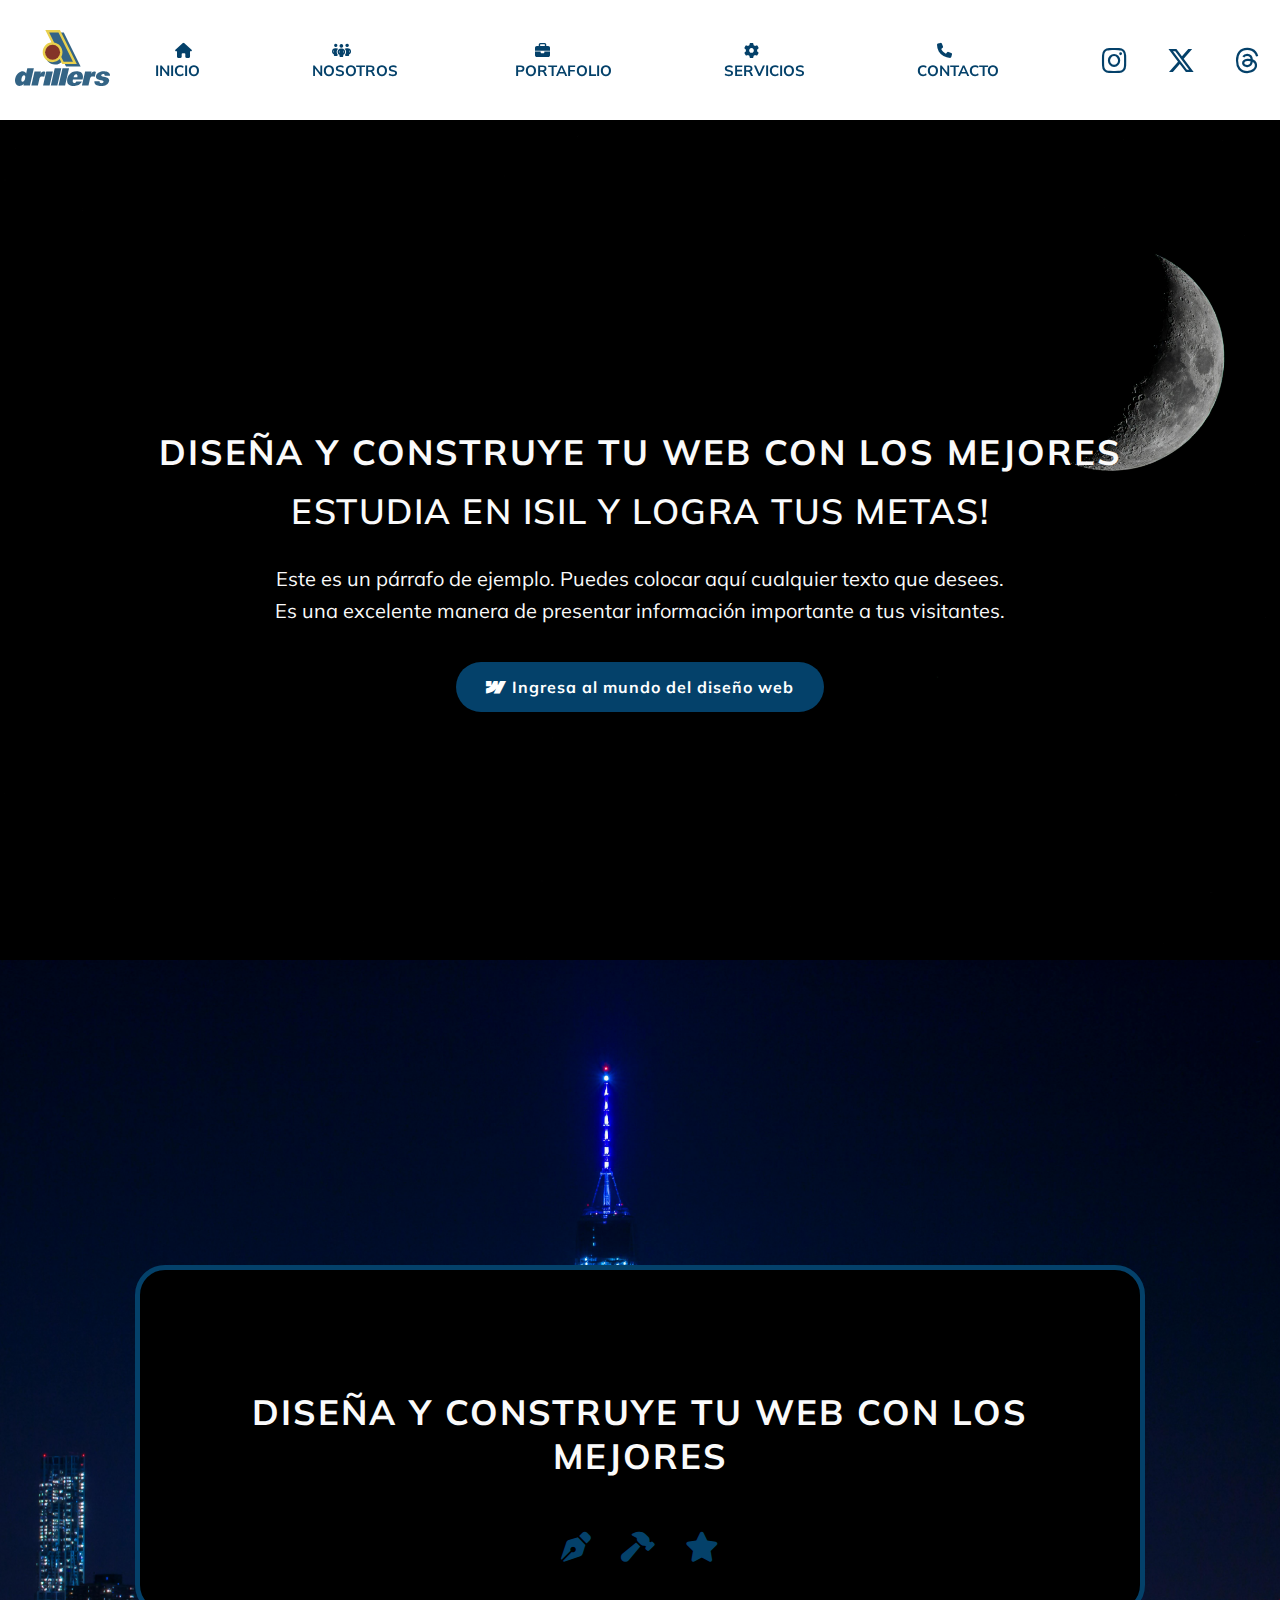
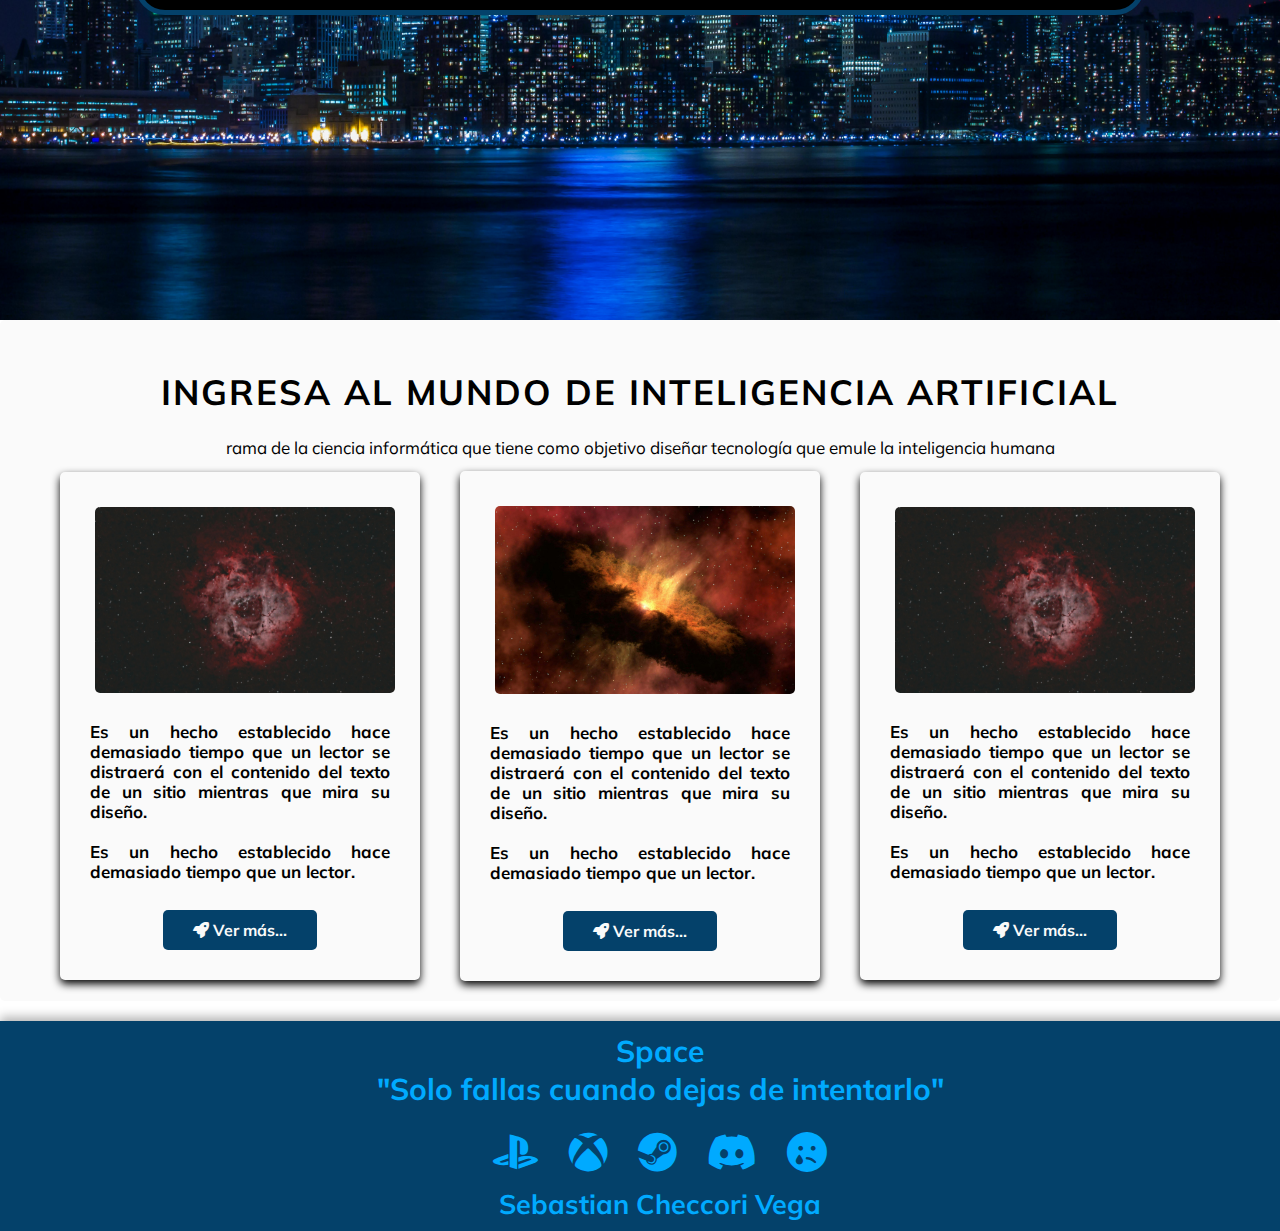
<file: index.html>
<!DOCTYPE html>
<html lang="en">
<head>
    <meta charset="UTF-8">
    <meta name="viewport" content="width=device-width, initial-scale=1.0">
    <title>Document</title>
    <link href="https://fonts.googleapis.com/css2?family=Mulish:ital,wght@0,200..1000;1,200..1000&display=swap" rel="stylesheet">
    <link rel="stylesheet" href="css/estilosindex.css">
    <link rel="stylesheet" href="css/all.css">
</head>
<body>
    <header>
        <div class="logo">
            <img src="imagen/logo02.svg" alt="Tu Logotipo">
        </div>
        <nav>
            <ul>
                <li><a href="index.html"><i class="fa-solid fa-house"></i>INICIO</a></li>
                <li><a href="Nosotros.html"><i class="fa-solid fa-people-group"></i> NOSOTROS</a></li>
                <li><a href="Potafolio.html"><i class="fa-solid fa-briefcase"></i> PORTAFOLIO</a></li>
                <li><a href="Servivios.html"><i class="fa-solid fa-gear"></i> SERVICIOS</a></li>
                <li><a href="Contacto.html"><i class="fa-solid fa-phone"></i> CONTACTO</a></li>
                               
            </ul>
        </nav>
        <div class="iconos">
            <a href="https://www.instagram.com/"><i class="fa-brands fa-instagram"></i></i></a>
            <a href="https://x.com/"><i class="fa-brands fa-x-twitter"></i></a>
            <a href="https://www.threads.net/"><i class="fa-brands fa-threads"></i></i></a>
        </div>
    </header>
    <main>
         <!-- Contenido de la página primera seccion -->

        <section class="principal">
            <div class="contenidouno">
                <h1>Diseña y Construye tu Web con los mejores</h1>
                <h2>Estudia en ISIL y logra tus metas!</h2>
                <p>Este es un párrafo de ejemplo. Puedes colocar aquí cualquier texto que desees. 
                   <br> Es una excelente manera de presentar información importante a tus visitantes.
                </p>
                <div class="botones">
                    <a href="#" class="button"><i class="fa-brands fa-webflow"></i> Ingresa al mundo del diseño web</a>
                </div>
            </div>
        </section>
    
         <!-- Contenido de la página segunda seccion -->

        <section class="banner">
            <div class="contenidodos">
                <h2>Diseña y Construye tu Web con los mejores</h2>


                <div class="figuras">
                    <a href="https://fontawesome.com/start"><i class="fa-solid fa-pen-nib"></i></a>
                    <a href="https://fontawesome.com/start"><i class="fa-solid fa-hammer"></i></a>
                    <a href="https://fontawesome.com/start"><i class="fa-solid fa-star"></i></a>
                </div>
            </div>

        </section>



        <!-- Contenido de la página tercera seccion -->

      <section class="galeria">
        <h2>Ingresa al mundo de Inteligencia Artificial</h2>
        <p class="parrafo"> rama de la ciencia informática que tiene como objetivo diseñar 
          tecnología que emule la inteligencia humana</p>

        <div class="contenidotres">
           <!-- Columna 1 -->
          <div class="columna">
            <img src="imagen/pexels-felixmittermeier-957061.jpg" alt="Imagen 1">
            <p>
              Es un hecho establecido hace demasiado tiempo que un lector 
              se distraerá con el contenido del texto de un sitio mientras 
              que mira su diseño.
            </p>
            <p>
              Es un hecho establecido hace demasiado tiempo que un lector.
            </p>
            <a href="enlace1.html">
              <i class="fa-solid fa-rocket"></i> Ver más...</a>
          </div>
    <!-- Columna 2 -->
          <div class="columna">
            <img src="imagen/pexels-pixabay-41951.jpg" alt="Imagen 2">
            <p>
              Es un hecho establecido hace demasiado tiempo que un lector 
              se distraerá con el contenido del texto de un sitio mientras 
              que mira su diseño.
            </p>
            <p>
              Es un hecho establecido hace demasiado tiempo que un lector.
            </p>
            <a href="enlace2.html">
              <i class="fa-solid fa-rocket"></i> Ver más...</a>
          </div>
    <!-- Columna 3 -->
          <div class="columna">
            <img src="imagen/pexels-felixmittermeier-957061.jpg" alt="Imagen 3">
            <p>
              Es un hecho establecido hace demasiado tiempo que un lector 
              se distraerá con el contenido del texto de un sitio mientras 
              que mira su diseño.
            </p>
            <p>
              Es un hecho establecido hace demasiado tiempo que un lector.
            </p>
            <a href="enlace3.html">
              <i class="fa-solid fa-rocket"></i> Ver más...</a>
          </div>
      </div>
     </section>

    </main>




    <footer class="footer">
        <div class="filas">
          <h3>Space</h3>
        </div>
        <p>"Solo fallas cuando dejas de intentarlo"</p>
        <div class="filas">
          <div class="social-icons1">
            <ul class="social-icons">
              <li><a href="https://www.facebook.com" target="_blank"><i class="fa-brands fa-playstation"></i></a></li>
              <li><a href="https://www.twitter.com" target="_blank"><i class="fa-brands fa-xbox"></i></a></li>
              <li><a href="https://www.instagram.com" target="_blank"><i class="fa-brands fa-steam"></i></a></li>
              <li><a href="https://www.linkedin.com" target="_blank"><i class="fa-brands fa-discord"></i></a></li>
              <li><a href="https://www.youtube.com" target="_blank"><i class="fa-solid fa-face-sad-tear"></i></a></li>
          </ul>
          </div>
        </div>
        <h4>Sebastian Checcori Vega</h4>
      </footer>
</body>
</html>
</file>
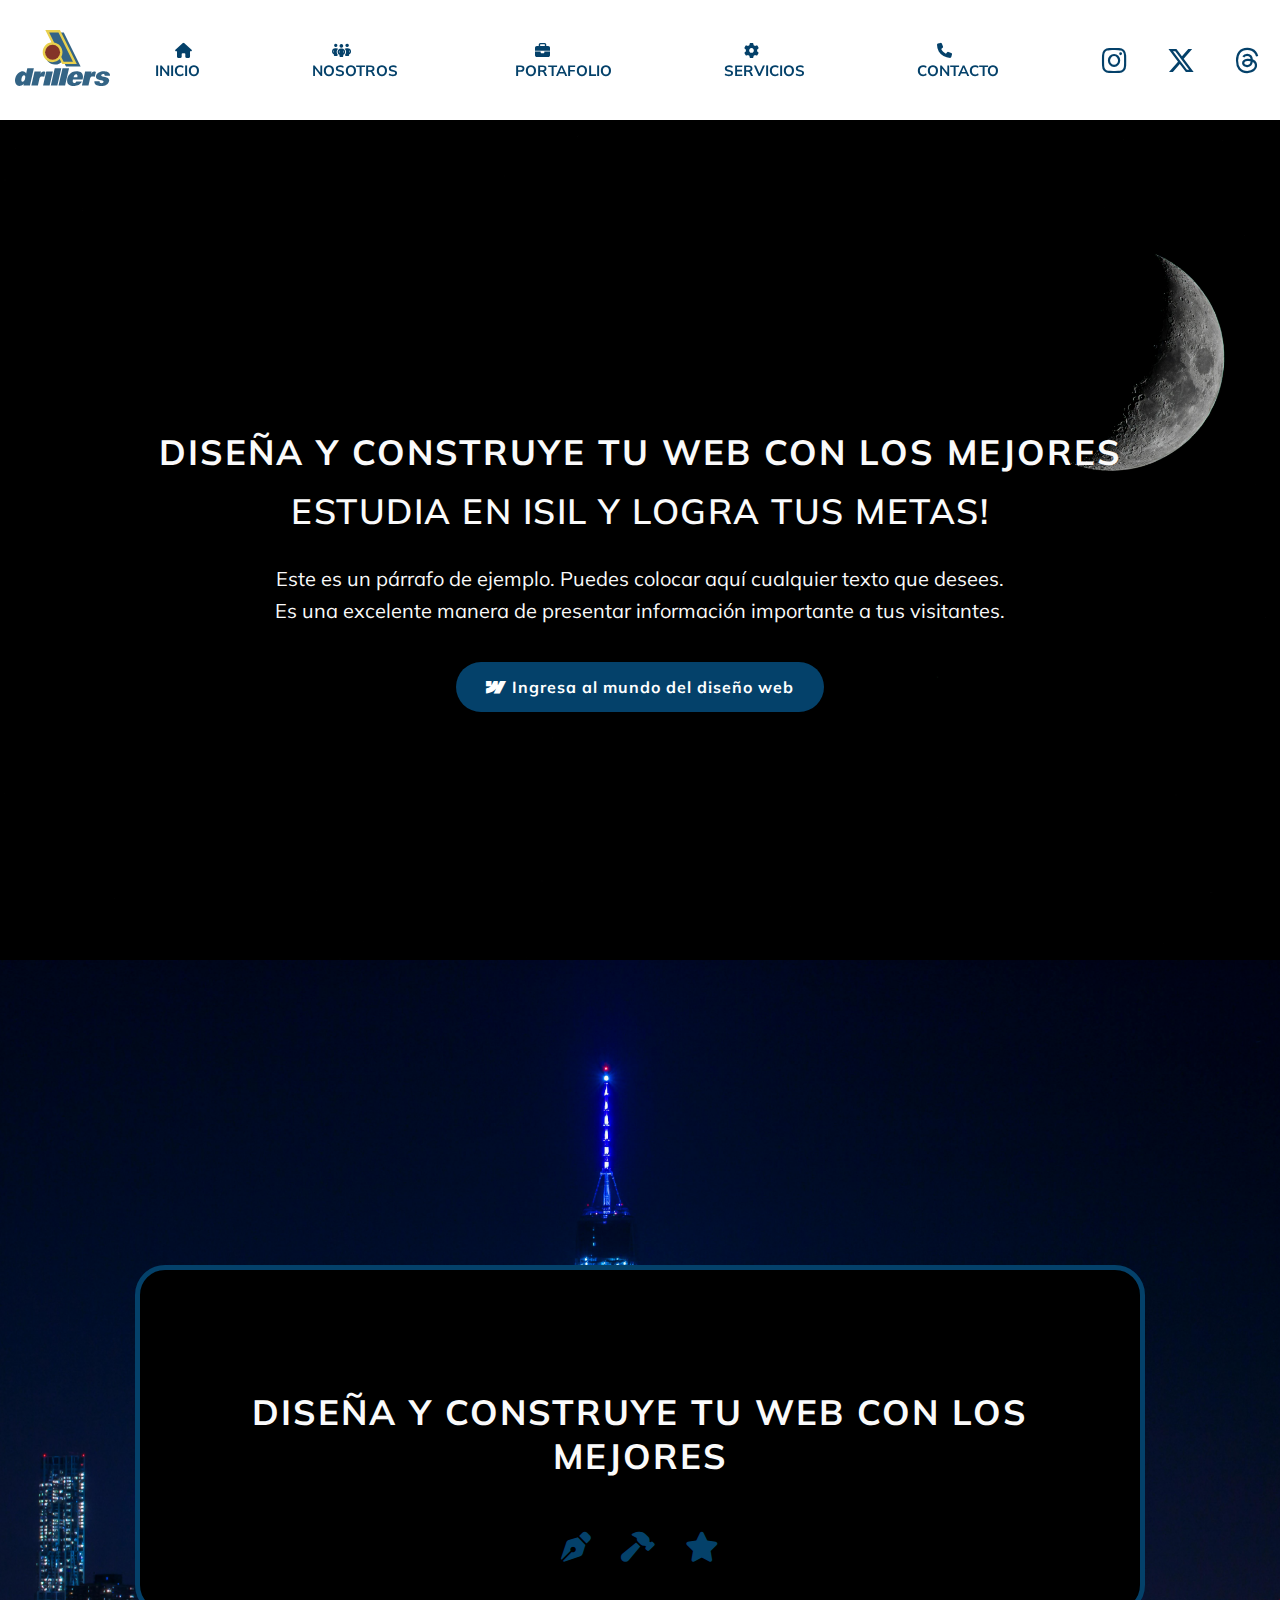
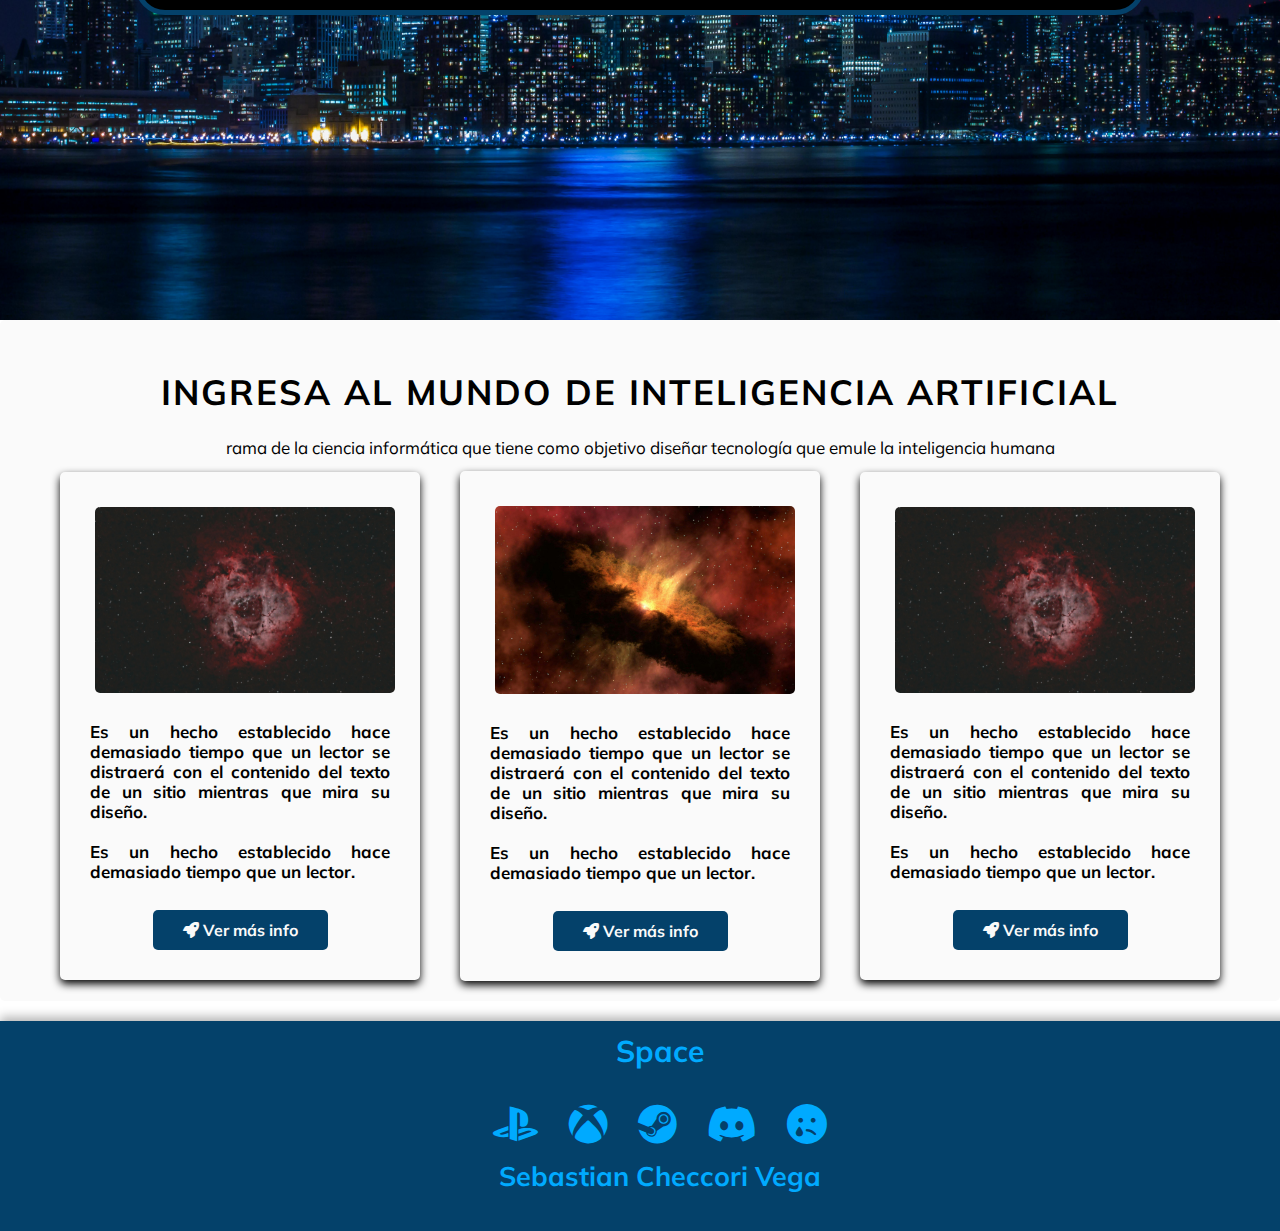
<file: Contacto.html>
<!DOCTYPE html>
<html lang="en">
<head>
    <meta charset="UTF-8">
    <meta name="viewport" content="width=device-width, initial-scale=1.0">
    <title>Document</title>
    <link href="https://fonts.googleapis.com/css2?family=Mulish:ital,wght@0,200..1000;1,200..1000&display=swap" rel="stylesheet">
    <link rel="stylesheet" href="css/estilosindex.css">
    <link rel="stylesheet" href="css/all.css">
</head>
<body>
    <header>
        <div class="logo">
            <img src="imagen/logo02.svg" alt="Tu Logotipo">
        </div>
        <nav>
            <ul>
                <li><a href="index.html"><i class="fa-solid fa-house"></i>INICIO</a></li>
                <li><a href="Nosotros.html"><i class="fa-solid fa-people-group"></i> NOSOTROS</a></li>
                <li><a href="Potafolio.html"><i class="fa-solid fa-briefcase"></i> PORTAFOLIO</a></li>
                <li><a href="Servivios.html"><i class="fa-solid fa-gear"></i> SERVICIOS</a></li>
                <li><a href="Contacto.html"><i class="fa-solid fa-phone"></i> CONTACTO</a></li>
                               
            </ul>
        </nav>
        <div class="iconos">
            <a href="https://www.instagram.com/"><i class="fa-brands fa-instagram"></i></i></a>
            <a href="https://x.com/"><i class="fa-brands fa-x-twitter"></i></a>
            <a href="https://www.threads.net/"><i class="fa-brands fa-threads"></i></i></a>
        </div>
    </header>
    <main>
         <!-- Contenido de la página primera seccion -->

        <section class="principal">
            <div class="contenidouno">
                <h1>Diseña y Construye tu Web con los mejores</h1>
                <h2>Estudia en ISIL y logra tus metas!</h2>
                <p>Este es un párrafo de ejemplo. Puedes colocar aquí cualquier texto que desees. 
                   <br> Es una excelente manera de presentar información importante a tus visitantes.
                </p>
                <div class="botones">
                    <a href="#" class="button"><i class="fa-brands fa-webflow"></i> Ingresa al mundo del diseño web</a>
                </div>
            </div>
        </section>
    
         <!-- Contenido de la página segunda seccion -->

        <section class="banner">
            <div class="contenidodos">
                <h2>Diseña y Construye tu Web con los mejores</h2>


                <div class="figuras">
                    <a href="https://fontawesome.com/start"><i class="fa-solid fa-pen-nib"></i></a>
                    <a href="https://fontawesome.com/start"><i class="fa-solid fa-hammer"></i></a>
                    <a href="https://fontawesome.com/start"><i class="fa-solid fa-star"></i></a>
                </div>
            </div>

        </section>



        <!-- Contenido de la página tercera seccion -->

      <section class="galeria">
        <h2>Ingresa al mundo de Inteligencia Artificial</h2>
        <p class="parrafo"> rama de la ciencia informática que tiene como objetivo diseñar 
          tecnología que emule la inteligencia humana</p>

        <div class="contenidotres">
           <!-- Columna 1 -->
          <div class="columna">
            <img src="imagen/pexels-felixmittermeier-957061.jpg" alt="Imagen 1">
            <p>
              Es un hecho establecido hace demasiado tiempo que un lector 
              se distraerá con el contenido del texto de un sitio mientras 
              que mira su diseño.
            </p>
            <p>
              Es un hecho establecido hace demasiado tiempo que un lector.
            </p>
            <a href="enlace1.html">
              <i class="fa-solid fa-rocket"></i> Ver más info</a>
          </div>
    <!-- Columna 2 -->
          <div class="columna">
            <img src="imagen/pexels-pixabay-41951.jpg" alt="Imagen 2">
            <p>
              Es un hecho establecido hace demasiado tiempo que un lector 
              se distraerá con el contenido del texto de un sitio mientras 
              que mira su diseño.
            </p>
            <p>
              Es un hecho establecido hace demasiado tiempo que un lector.
            </p>
            <a href="enlace2.html">
              <i class="fa-solid fa-rocket"></i> Ver más info</a>
          </div>
    <!-- Columna 3 -->
          <div class="columna">
            <img src="imagen/pexels-felixmittermeier-957061.jpg" alt="Imagen 3">
            <p>
              Es un hecho establecido hace demasiado tiempo que un lector 
              se distraerá con el contenido del texto de un sitio mientras 
              que mira su diseño.
            </p>
            <p>
              Es un hecho establecido hace demasiado tiempo que un lector.
            </p>
            <a href="enlace3.html">
              <i class="fa-solid fa-rocket"></i> Ver más info</a>
          </div>
      </div>
     </section>

    </main>




    <footer class="footer">
        <div class="filas">
          <h3>Space</h3>
        </div>
        <div class="filas">
          <div class="social-icons1">
            <ul class="social-icons">
              <li><a href="https://www.facebook.com" target="_blank"><i class="fa-brands fa-playstation"></i></a></li>
              <li><a href="https://www.twitter.com" target="_blank"><i class="fa-brands fa-xbox"></i></a></li>
              <li><a href="https://www.instagram.com" target="_blank"><i class="fa-brands fa-steam"></i></a></li>
              <li><a href="https://www.linkedin.com" target="_blank"><i class="fa-brands fa-discord"></i></a></li>
              <li><a href="https://www.youtube.com" target="_blank"><i class="fa-solid fa-face-sad-tear"></i></a></li>
          </ul>
          </div>
        </div>
        <h4>Sebastian Checcori Vega</h4>
      </footer>
</body>
</html>
</file>
<file: css/estilosindex.css>
/* styles.css */
*{
    margin: 0;
    padding: 0;
}

body{
    font-family: "Mulish", sans-serif;
}

header {
    display: flex;
    justify-content: space-around;
    align-items: center;
    background-color:#ffff;
    box-shadow: 0px 2px 5px rgba(0, 0, 0, 0.3);
    position: fixed;
    top: 0;
    width: 100%;
    height: 120px;
    z-index: 999;
}

nav ul {
    display: flex;
    list-style: none;
    margin: 0;
    padding: 0;
}

nav li {
    margin: 0 30px;
    
}

nav li a {
    font-weight: bold;
    padding: 10px 20px;  /* Añade más espacio alrededor del texto */
    color: #04416a;
    text-decoration: none;
    font-size: 15px;
    border-radius: 25px;  /* Bordes redondeados */
    transition: all 0.3s ease-in-out;  /* Transiciones suaves */
}

nav li a:hover {
    font-weight: bold;
    background-color: #fafafa;   /* Color de fondo oscuro al hacer hover */
    color: #00aaff;  /* Color del texto al hacer hover */
    box-shadow: 0 8px 30px rgba(0, 0, 0, 0.7);
    transform: translateY(-3px);  /* Mueve el botón hacia arriba en hover */
    transition: all 0.3s ease-in-out;  /* Transición suave */
}



.logo{
    padding: 0 15px;
}
.logo img{
    width: 95px;
    height: auto;
}

.iconos {
    display: flex;
    
}

.iconos a {
    padding: 10px;
    margin: 0 10px;
    color: #04416a;
    font-size: 28px;
    border-radius: 25%;  
}

.iconos a:hover {
    color: #00aaff; 
}



/* aquì se implementan los estilos css para la seccion uno*/

.principal {
    background-image: url('../imagen/moom.jpg');
    background-size: cover;
    background-position: center;
    height: 960px; /* Ajusta la altura según tus necesidades */
    display: flex;
    align-items: center;
    justify-content: center;
}

.contenidouno {
    width: 100%;
    height: 500px;
    text-align: center;
    color: #fafafa;
    padding: 2px;
    background: rgba(0, 0, 0, 0.2);
}

.contenidouno h1{
    font-size: 35px;
    font-weight: 700;
    margin-top: 200px;
    margin-bottom: 15px;
    color: #fafafa;
    text-transform: uppercase;
    letter-spacing: 2px
}

.contenidouno h2{
    font-size: 35px;
    font-weight: 600;
    margin-bottom: 30px;
    color: #fafafa;
    text-transform: uppercase; 
    letter-spacing: 1.5px;
}

.contenidouno p{
    margin-bottom: 50px;
    font-weight: 400;
    line-height: 1.6;
    color: #fafafa;
    font-size: 20px;
}

.buttons {
    display: flex;
    justify-content:center;
    margin-top: 50px;

}

.button {
    background-color: #04416a; /* Azul oscuro */
    color: white;
    padding: 15px 30px;
    text-align: center;
    text-decoration: none;
    border-radius: 30px;
    font-size: 16px;
    font-weight: bold;
    margin: 0 20px; 
    transition: background-color 0.3s ease; 
    box-shadow: 0 5px 15px rgba(0, 0, 0, 0.2); 
    letter-spacing: 1px; 
    cursor: pointer; 
}

.button:hover {
    background-color: #00aaff; 
    color: #fafafa;
    box-shadow: 0 8px 20px rgba(0, 0, 0, 0.3); 
}



/*estilos para el contenido dos*/

.banner {
    background-image: url('../imagen/city.jpg');
    background-size: cover;
    background-position: center;
    height: 960px; /* Ajusta la altura según tus necesidades */
    display: flex;
    align-items: center;
    justify-content: center;
}

.contenidodos {
    border: #04416a 5px solid;
    border-radius: 30px;
    width: 75%;
    height: 300px;
    text-align: center;
    color: #fafafa;
    padding: 20px;
    background-color: rgba(0, 0, 0, 1);
    margin: 20px auto;
}

.contenidodos:hover{
    border: #00aaff 5px solid;
}

.contenidodos h2{
    margin-top: 100px;
    margin-bottom: 50px;
    font-size: 35px;
    font-weight: 700;
    letter-spacing: 2px;
    text-transform: uppercase;
    color: #fafafa;
    text-shadow: 3px 3px 5px rgba(0, 0, 0, 0.5);
}


.figuras {
    display: flex;
    justify-content: center;
    margin-top: 30px;
}

.figuras a {
    margin: 0 15px;
    color: #04416a;
    font-size: 30px;
    transition: transform 0.5s ease, color 0.5s ease;
}
.figuras a:hover {
    transform: scale(1.4);
    color: #00aaff;
    
}




/*creando la seccion 03 del contenido de la pagina*/

  .galeria {
    background-color: #fafafa;
    padding: 50px 0;
    border-radius: 5px;
    margin-bottom: 20px;
   }

  .galeria h2 {
    text-align: center;
    font-size: 35px;
    font-weight: 700;
    letter-spacing: 2px;
    text-transform: uppercase;
    margin-bottom: 20px;
    color: black;
  }

  .galeria .parrafo{
    margin-bottom: 40px;
    font-weight: 400;
    line-height: 1.6;
  }

  .galeria p {
    color: black;
    text-align: center;
    font-weight: 400;
    line-height: 1.6;
    font-size: 17px;
    font-weight: bold;
  }

  .contenidotres {
    max-width: 1200px;
    height: 450px;
    margin: 0 auto;
    display: flex;
    align-items: center;
    justify-content:space-around;
  }

  .contenidotres .columna {
    flex: 1;
    margin: 0 20px ;
    padding: 30px;
    text-align: center;
    border-radius: 5px;
    box-shadow: 0 4px 8px rgba(0, 0, 0, 1);
    transition: box-shadow 0.3s ease;
  }

  .contenidotres .columna:hover {
    box-shadow: 0 8px 16px rgba(0, 0, 0, 2); /* Sombra más pronunciada al hacer hover */
}

  .contenidotres .columna img {
    max-width: 100%;
    height: auto;
    padding: 5px;
    border-radius: 10px;
    
  }

  .contenidotres .columna p {
    margin-top: 20px;
    text-align: justify;
    line-height: 20px;
    font-weight: bold;
  }

  .contenidotres .columna a {
    display: inline-block;
    padding: 10px 30px;
    background-color: #04416a;
    color: #fafafa;
    text-decoration: none;
    border-radius: 5px;
    margin-top: 20px;
    font-weight: bold;
    transition: transform 0.5s ease;
  }

  .contenidotres .columna a:hover {
    background-color: #00aaff;
    color: #fafafa;
    transform: scale(1.1,1.1);
    font-weight: bold;
  }


  
  /*creando el Footer - pie de pagina final de
  la pagina*/
  
  .footer {
    background-color:#04416a;
    padding: 20px;
    width: 100%;
    height: 170px;
    box-shadow: 0 -4px 10px rgba(0, 0, 0, 0.3);
  }
  
  .filas{
    display: flex;
    align-items: center;
    justify-content: center;
    margin-bottom: 10px;
  }
  
  h3, p{
    color:  #00aaff;
    margin-bottom: 8px;
    font-size: 30px;
    line-height: 20px;
    font-weight: 700;
    text-align: center;
  }
  
  .social-icons1 {
    display: flex;
    margin-top: 20px;
  }
  


  /* Aquí puedes agregar tu CSS */
  .social-icons {
    list-style: none;
    padding: 0;
    display: flex;
    gap: 10px;
}

.social-icons li {
    display: inline-block;
}

.social-icons a {
    text-decoration: none;
    color: #00aaff;
    font-size: 40px;
    transition: color 0.3s;
    margin: 0 10px;
}

.social-icons a:hover {
    color: #c2ebff; /* Cambia esto según el color que desees para el hover */
}

h4{
    text-align: center;
    font-size: 27px;
    color:#00aaff;
}
</file>
